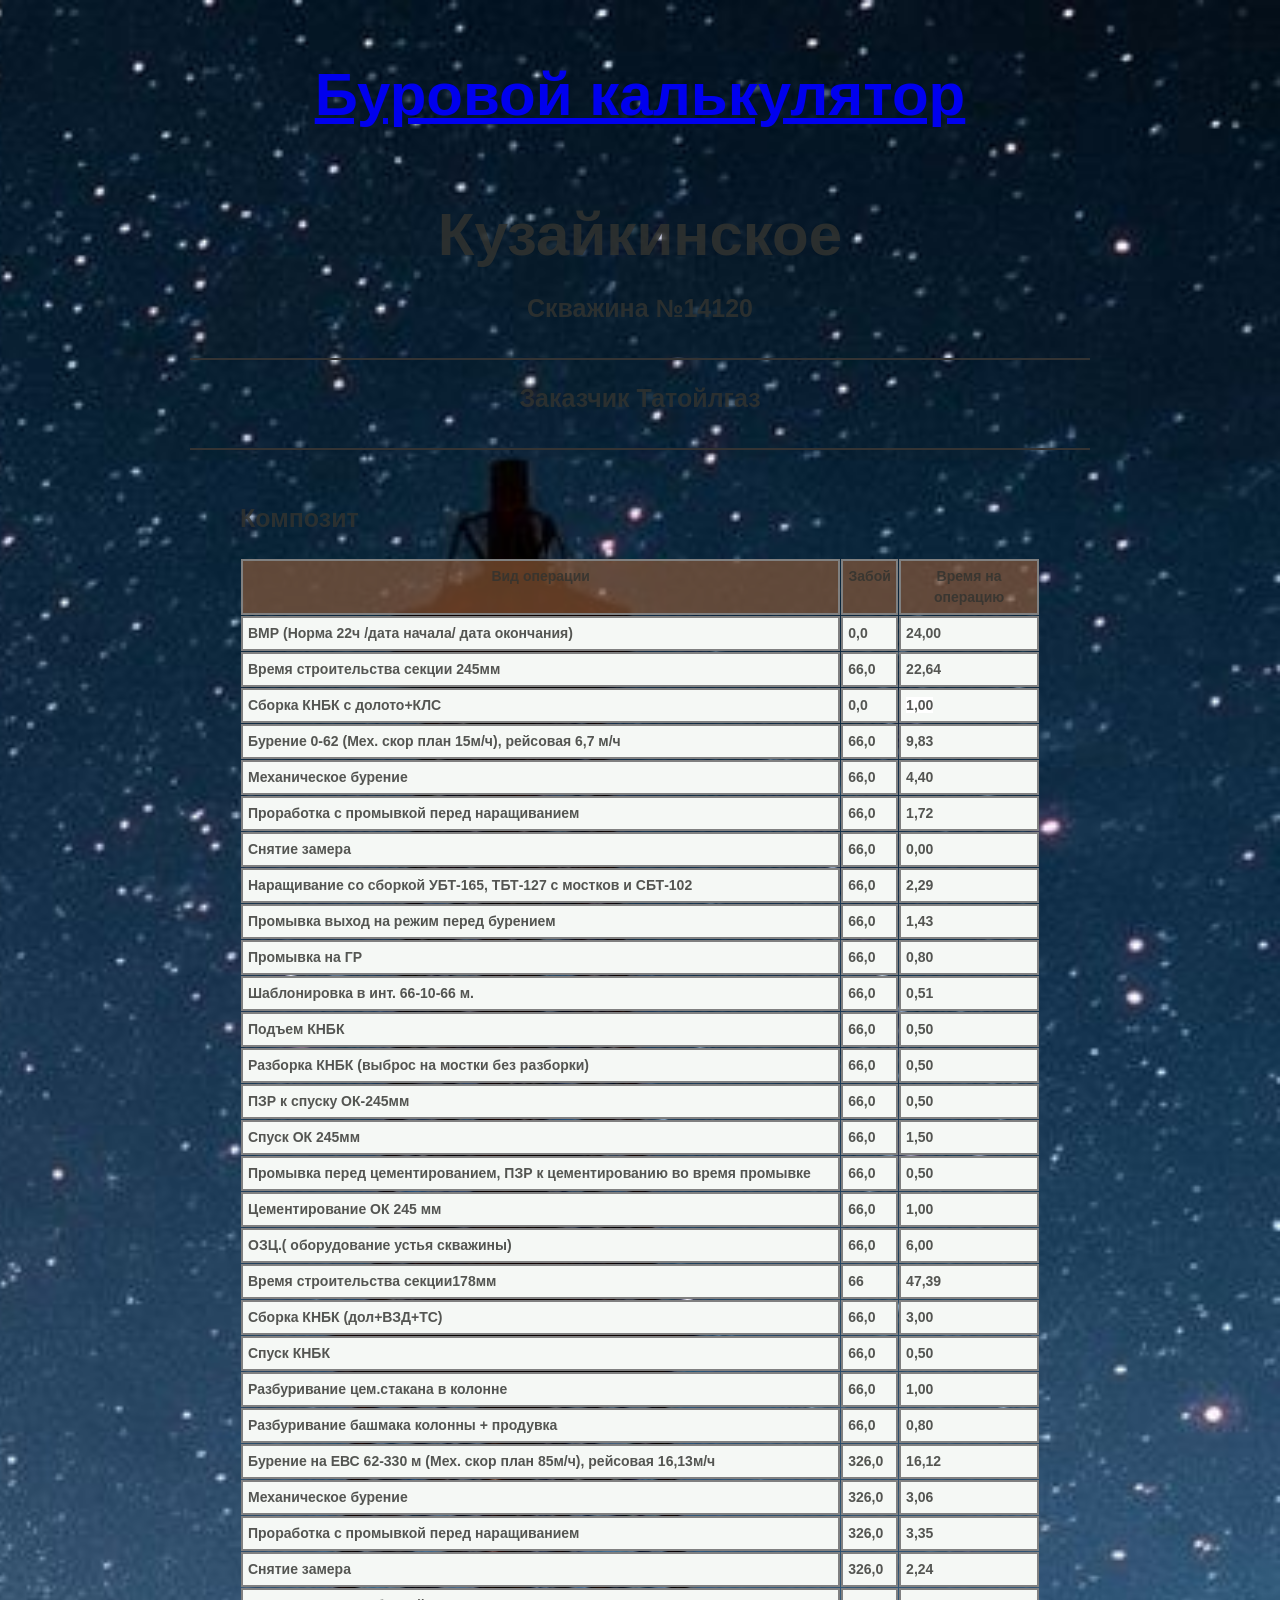
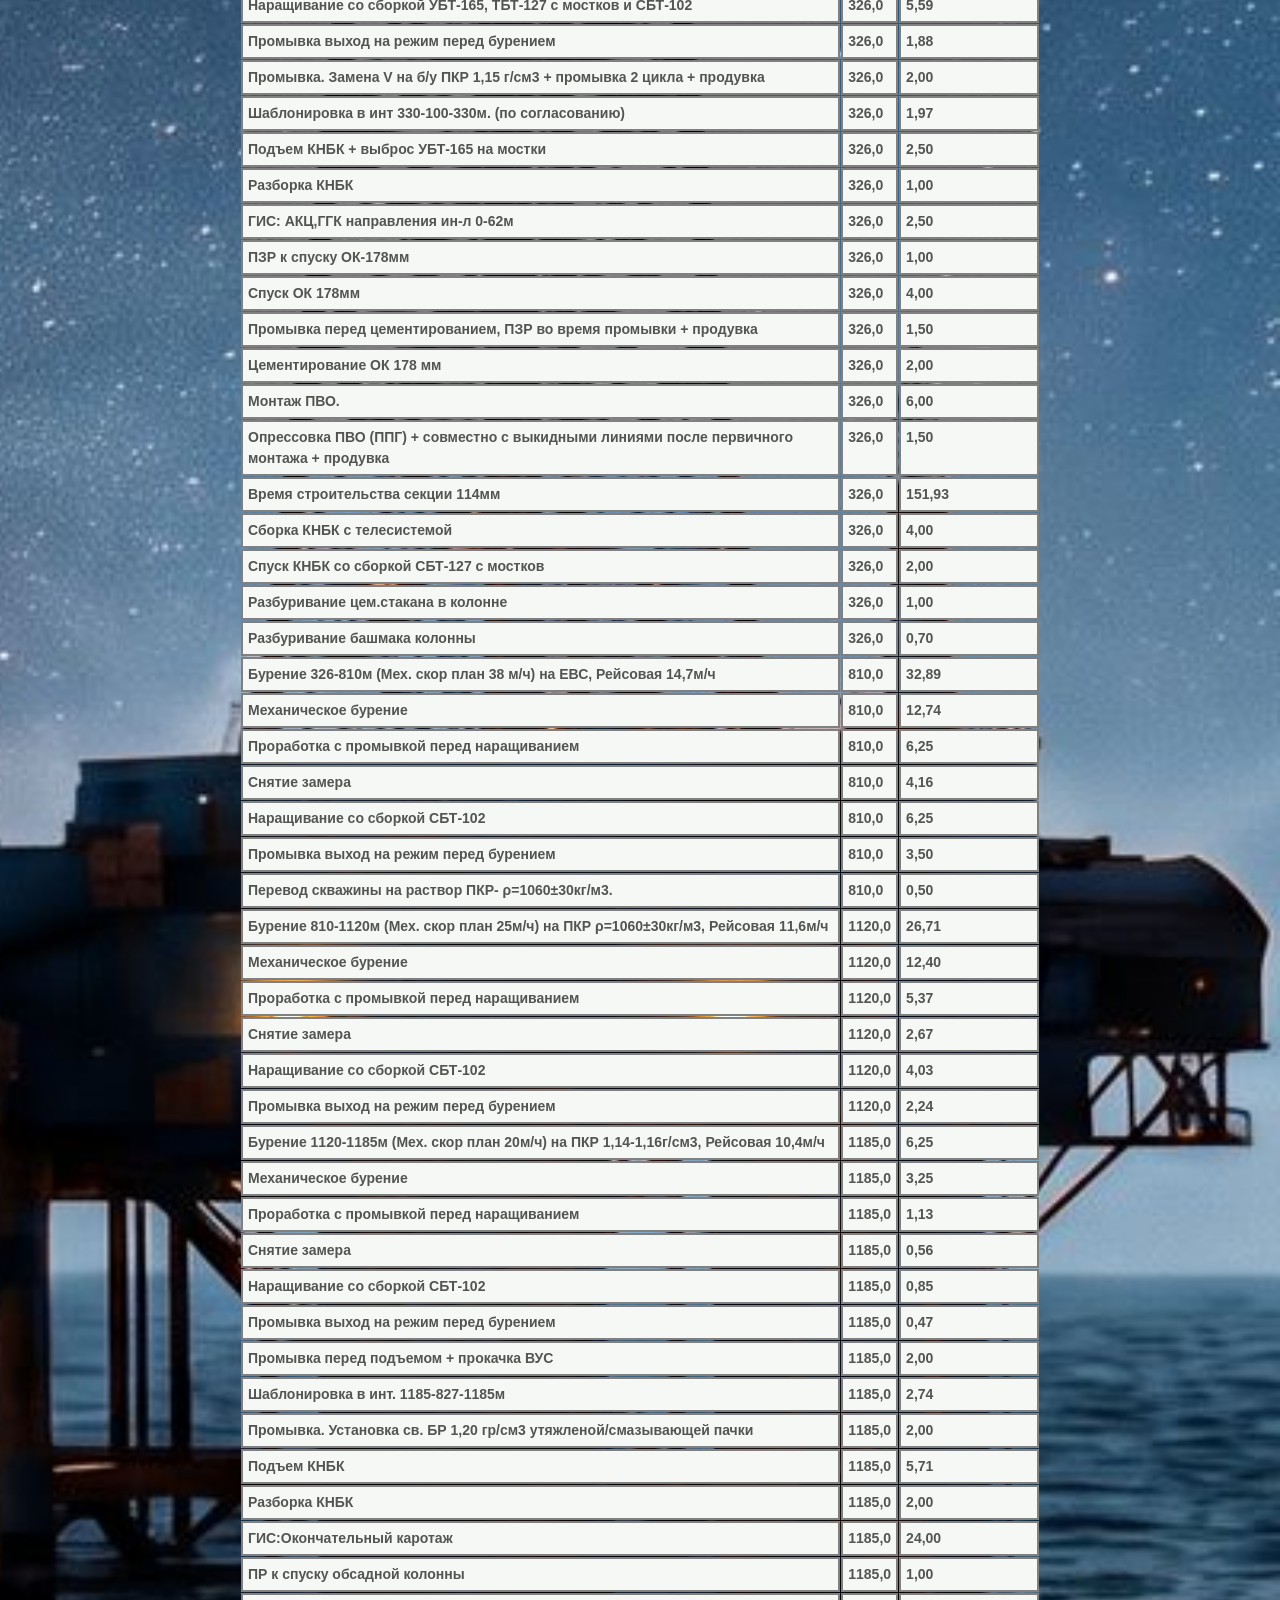
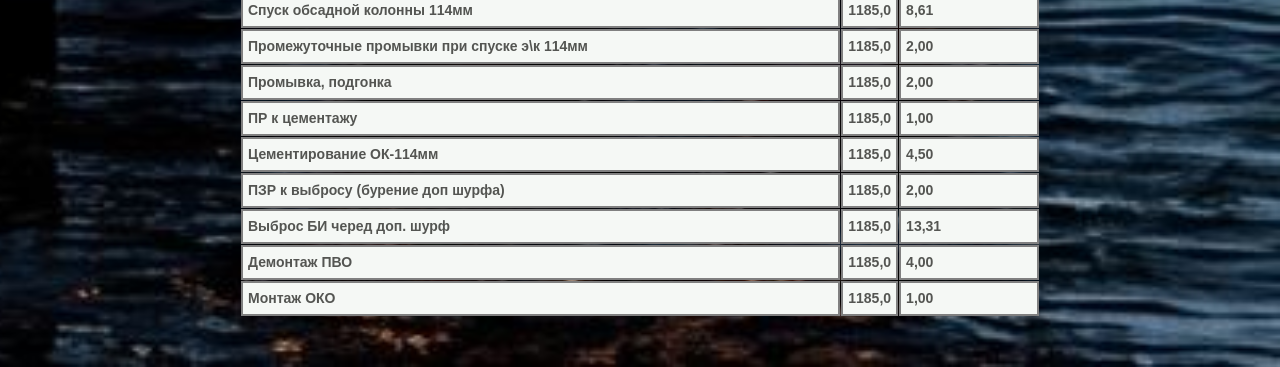
<file: index.html>
<!DOCTYPE html>
<html lang="ru">
  <head>
    <meta charset="UTF-8">                                                                  <!-- кодировка -->
    <script type="text/javascript" href="JavaScript.js"></script>                           <!-- подключение ява скрипта -->
    <meta name="viewport" content="width=device-width, initial-scale=1.0">
    <link rel="stylesheet" href="style.css">                                                <!-- подключение CSS -->
    <link rel="icon" type="image/png" href="icon/favicon-96x96.png" sizes="96x96" />        <!-- Иконка -->
    <link rel="icon" type="image/svg+xml" href="icon/favicon.svg" />                        <!-- Иконка -->
    <link rel="shortcut icon" href="icon/favicon.ico" />                                         <!-- Иконка -->
    <link rel="apple-touch-icon" sizes="180x180" href="icon/apple-touch-icon.png" />             <!-- Иконка -->
    <link rel="manifest" href="icon/site.webmanifest" />                                         <!-- Иконка -->
    <title>Композит</title>
  </head>
  <body >
    
    <main>
      <!-- BEGIN (write your solution here) -->
        <H1><a href="index2.html">Буровой калькулятор</a></H1>
      <H1>Кузайкинское</H1>
      <H2>Скважина №14120</H2>
      <H2>Заказчик Татойлгаз</H2>
      <section>
        <H2>Композит</H2>
          <table class="tg"><thead>
  
    <trhead>
        <tr>
        <th class="tg-highlight"><span style="font-weight:bold">Вид операции</span></th>
        <th class="tg-highlight"><span style="font-weight:bold">Забой</span></th>
        <th class="tg-highlight"><span style="font-weight:bold">Время на операцию</span></th>
        </tr></thead>
        <th class="tg-normal"><span style="font-weight:bold">ВМР (Норма 22ч /дата начала/ дата окончания)</span></th>
        <th class="tg-normal"><span style="font-weight:bold">0,0</span></th>
        <th class="tg-normal"><span style="font-weight:bold">24,00</span></th>
      </tr>
    </thead>
<tbody>
  <tr>
    <td class="tg-normal"><span style="font-weight:bold">Время строительства секции 245мм</span></td>
    <td class="tg-normal"><span style="font-weight:bold">66,0</span></td>
    <td class="tg-normal"><span style="font-weight:bold">22,64</span></td>
  </tr>
  <tr>
    <td class="tg-normal"><span style="font-weight:bold">Сборка КНБК с долото+КЛС</span></td>
    <td class="tg-normal"><span style="font-weight:bold">0,0</span></td>
    <td class="tg-normal"><span style="background-color:#FFF">1,00</span></td>
  </tr>
  <tr>
    <td class="tg-normal"><span style="font-weight:bold">Бурение 0-62 (Мех. скор план 15м/ч), рейсовая 6,7 м/ч</span></td>
    <td class="tg-normal"><span style="font-weight:bold">66,0</span></td>
    <td class="tg-normal"><span style="font-weight:bold">9,83</span></td>
  </tr>
  <tr>
    <td class="tg-normal"><span style="font-weight:bold">Механическое бурение</span></td>
    <td class="tg-normal"><span style="font-weight:bold">66,0</span></td>
    <td class="tg-normal"><span style="font-weight:bold">4,40</span></td>
  </tr>
  <tr>
    <td class="tg-normal"><span style="font-weight:bold">Проработка с промывкой перед наращиванием</span></td>
    <td class="tg-normal"><span style="font-weight:bold">66,0</span></td>
    <td class="tg-normal"><span style="font-weight:bold">1,72</span></td>
  </tr>
  <tr>
    <td class="tg-normal"><span style="font-weight:bold">Снятие замера</span></td>
    <td class="tg-normal"><span style="font-weight:bold">66,0</span></td>
    <td class="tg-normal"><span style="font-weight:bold">0,00</span></td>
  </tr>
  <tr>
    <td class="tg-normal"><span style="font-weight:bold">Наращивание со сборкой УБТ-165, ТБТ-127 с мостков и СБТ-102 </span></td>
    <td class="tg-normal"><span style="font-weight:bold">66,0</span></td>
    <td class="tg-normal"><span style="font-weight:bold">2,29</span></td>
  </tr>
  <tr>
    <td class="tg-normal"><span style="font-weight:bold">Промывка выход на режим перед бурением </span></td>
    <td class="tg-normal"><span style="font-weight:bold">66,0</span></td>
    <td class="tg-normal"><span style="font-weight:bold">1,43</span></td>
  </tr>
  <tr>
    <td class="tg-normal"><span style="font-weight:bold">Промывка на ГР </span></td>
    <td class="tg-normal"><span style="font-weight:bold">66,0</span></td>
    <td class="tg-normal"><span style="font-weight:bold">0,80</span></td>
  </tr>
  <tr>
    <td class="tg-normal"><span style="font-weight:bold">Шаблонировка в инт. 66-10-66 м.</span></td>
    <td class="tg-normal"><span style="font-weight:bold">66,0</span></td>
    <td class="tg-normal"><span style="font-weight:bold">0,51</span></td>
  </tr>
  <tr>
    <td class="tg-normal"><span style="font-weight:bold">Подъем КНБК</span></td>
    <td class="tg-normal"><span style="font-weight:bold">66,0</span></td>
    <td class="tg-normal"><span style="font-weight:bold">0,50</span></td>
  </tr>
  <tr>
    <td class="tg-normal"><span style="font-weight:bold">Разборка КНБК (выброс на мостки без разборки)</span></td>
    <td class="tg-normal"><span style="font-weight:bold">66,0</span></td>
    <td class="tg-normal"><span style="font-weight:bold">0,50</span></td>
  </tr>
  <tr>
    <td class="tg-normal"><span style="font-weight:bold">ПЗР к спуску ОК-245мм</span></td>
    <td class="tg-normal"><span style="font-weight:bold">66,0</span></td>
    <td class="tg-normal"><span style="font-weight:bold">0,50</span></td>
  </tr>
  <tr>
    <td class="tg-normal"><span style="font-weight:bold">Спуск ОК 245мм</span></td>
    <td class="tg-normal"><span style="font-weight:bold">66,0</span></td>
    <td class="tg-normal"><span style="font-weight:bold">1,50</span></td>
  </tr>
  <tr>
    <td class="tg-normal"><span style="font-weight:bold">Промывка перед цементированием, ПЗР к цементированию во время промывке</span></td>
    <td class="tg-normal"><span style="font-weight:bold">66,0</span></td>
    <td class="tg-normal"><span style="font-weight:bold">0,50</span></td>
  </tr>
  <tr>
    <td class="tg-normal"><span style="font-weight:bold">Цементирование ОК 245 мм</span></td>
    <td class="tg-normal"><span style="font-weight:bold">66,0</span></td>
    <td class="tg-normal"><span style="font-weight:bold">1,00</span></td>
  </tr>
  <tr>
    <td class="tg-normal"><span style="font-weight:bold">ОЗЦ.( оборудование устья скважины)</span></td>
    <td class="tg-normal"><span style="font-weight:bold">66,0</span></td>
    <td class="tg-normal"><span style="font-weight:bold">6,00</span></td>
  </tr>
  <tr>
    <td class="tg-normal"><span style="font-weight:bold">Время строительства секции178мм</span></td>
    <td class="tg-normal"><span style="font-weight:bold">66</span></td>
    <td class="tg-normal"><span style="font-weight:bold">47,39</span></td>
  </tr>
  <tr>
    <td class="tg-normal"><span style="font-weight:bold">Сборка КНБК (дол+ВЗД+ТС)</span></td>
    <td class="tg-normal"><span style="font-weight:bold">66,0</span></td>
    <td class="tg-normal"><span style="font-weight:bold">3,00</span></td>
  </tr>
  <tr>
    <td class="tg-normal"><span style="font-weight:bold">Спуск КНБК </span></td>
    <td class="tg-normal"><span style="font-weight:bold">66,0</span></td>
    <td class="tg-normal"><span style="font-weight:bold">0,50</span></td>
  </tr>
  <tr>
    <td class="tg-normal"><span style="font-weight:bold">Разбуривание цем.стакана в колонне</span></td>
    <td class="tg-normal"><span style="font-weight:bold">66,0</span></td>
    <td class="tg-normal"><span style="font-weight:bold">1,00</span></td>
  </tr>
  <tr>
    <td class="tg-normal"><span style="font-weight:bold">Разбуривание башмака колонны + продувка</span></td>
    <td class="tg-normal"><span style="font-weight:bold">66,0</span></td>
    <td class="tg-normal"><span style="font-weight:bold">0,80</span></td>
  </tr>
  <tr>
    <td class="tg-normal"><span style="font-weight:bold">Бурение на ЕВС 62-330 м (Мех. скор план 85м/ч), рейсовая 16,13м/ч </span><br></td>
    <td class="tg-normal"><span style="font-weight:bold">326,0</span></td>
    <td class="tg-normal"><span style="font-weight:bold">16,12</span></td>
  </tr>
  <tr>
    <td class="tg-normal"><span style="font-weight:bold">Механическое бурение</span></td>
    <td class="tg-normal"><span style="font-weight:bold">326,0</span></td>
    <td class="tg-normal"><span style="font-weight:bold">3,06</span></td>
  </tr>
  <tr>
    <td class="tg-normal"><span style="font-weight:bold">Проработка с промывкой перед наращиванием </span></td>
    <td class="tg-normal"><span style="font-weight:bold">326,0</span></td>
    <td class="tg-normal"><span style="font-weight:bold">3,35</span></td>
  </tr>
  <tr>
    <td class="tg-normal"><span style="font-weight:bold">Снятие замера</span></td>
    <td class="tg-normal"><span style="font-weight:bold">326,0</span></td>
    <td class="tg-normal"><span style="font-weight:bold">2,24</span></td>
  </tr>
  <tr>
    <td class="tg-normal"><span style="font-weight:bold">Наращивание со сборкой УБТ-165, ТБТ-127 с мостков и СБТ-102 </span></td>
    <td class="tg-normal"><span style="font-weight:bold">326,0</span></td>
    <td class="tg-normal"><span style="font-weight:bold">5,59</span></td>
  </tr>
  <tr>
    <td class="tg-normal"><span style="font-weight:bold">Промывка выход на режим перед бурением </span></td>
    <td class="tg-normal"><span style="font-weight:bold">326,0</span></td>
    <td class="tg-normal"><span style="font-weight:bold">1,88</span></td>
  </tr>
  <tr>
    <td class="tg-normal"><span style="font-weight:bold">Промывка. Замена V на б/у ПКР 1,15 г/см3 + промывка 2 цикла + продувка</span></td>
    <td class="tg-normal"><span style="font-weight:bold">326,0</span></td>
    <td class="tg-normal"><span style="font-weight:bold">2,00</span></td>
  </tr>
  <tr>
    <td class="tg-normal"><span style="font-weight:bold">Шаблонировка в инт 330-100-330м. (по согласованию)</span></td>
    <td class="tg-normal"><span style="font-weight:bold">326,0</span></td>
    <td class="tg-normal"><span style="font-weight:bold">1,97</span></td>
  </tr>
  <tr>
    <td class="tg-normal"><span style="font-weight:bold">Подъем КНБК + выброс УБТ-165 на мостки</span></td>
    <td class="tg-normal"><span style="font-weight:bold">326,0</span></td>
    <td class="tg-normal"><span style="font-weight:bold">2,50</span></td>
  </tr>
  <tr>
    <td class="tg-normal"><span style="font-weight:bold">Разборка КНБК </span></td>
    <td class="tg-normal"><span style="font-weight:bold">326,0</span></td>
    <td class="tg-normal"><span style="font-weight:bold">1,00</span></td>
  </tr>
  <tr>
    <td class="tg-normal"><span style="font-weight:bold">ГИС: АКЦ,ГГК направления ин-л 0-62м</span></td>
    <td class="tg-normal"><span style="font-weight:bold">326,0</span></td>
    <td class="tg-normal"><span style="font-weight:bold">2,50</span></td>
  </tr>
  <tr>
    <td class="tg-normal"><span style="font-weight:bold">ПЗР к спуску ОК-178мм</span></td>
    <td class="tg-normal"><span style="font-weight:bold">326,0</span></td>
    <td class="tg-normal"><span style="font-weight:bold">1,00</span></td>
  </tr>
  <tr>
    <td class="tg-normal"><span style="font-weight:bold">Спуск ОК 178мм</span></td>
    <td class="tg-normal"><span style="font-weight:bold">326,0</span></td>
    <td class="tg-normal"><span style="font-weight:bold">4,00</span></td>
  </tr>
  <tr>
    <td class="tg-normal"><span style="font-weight:bold">Промывка перед цементированием, ПЗР во время промывки + продувка</span></td>
    <td class="tg-normal"><span style="font-weight:bold">326,0</span></td>
    <td class="tg-normal"><span style="font-weight:bold">1,50</span></td>
  </tr>
  <tr>
    <td class="tg-normal"><span style="font-weight:bold">Цементирование ОК 178 мм</span></td>
    <td class="tg-normal"><span style="font-weight:bold">326,0</span></td>
    <td class="tg-normal"><span style="font-weight:bold">2,00</span></td>
  </tr>
  <tr>
    <td class="tg-normal"><span style="font-weight:bold">Монтаж ПВО.</span></td>
    <td class="tg-normal"><span style="font-weight:bold">326,0</span></td>
    <td class="tg-normal"><span style="font-weight:bold">6,00</span></td>
  </tr>
  <tr>
    <td class="tg-normal"><span style="font-weight:bold">Опрессовка ПВО (ППГ) + совместно с выкидными линиями после первичного монтажа + продувка</span></td>
    <td class="tg-normal"><span style="font-weight:bold">326,0</span></td>
    <td class="tg-normal"><span style="font-weight:bold">1,50</span></td>
  </tr>
  <tr>
    <td class="tg-normal"><span style="font-weight:bold">Время строительства секции 114мм</span></td>
    <td class="tg-normal"><span style="font-weight:bold">326,0</span></td>
    <td class="tg-normal"><span style="font-weight:bold">151,93</span></td>
  </tr>
  <tr>
    <td class="tg-normal"><span style="font-weight:bold">Сборка КНБК с телесистемой</span></td>
    <td class="tg-normal"><span style="font-weight:bold">326,0</span></td>
    <td class="tg-normal"><span style="font-weight:bold">4,00</span></td>
  </tr>
  <tr>
    <td class="tg-normal"><span style="font-weight:bold">Спуск КНБК со сборкой СБТ-127 с мостков</span></td>
    <td class="tg-normal"><span style="font-weight:bold">326,0</span></td>
    <td class="tg-normal"><span style="font-weight:bold">2,00</span></td>
  </tr>
  <tr>
    <td class="tg-normal"><span style="font-weight:bold">Разбуривание цем.стакана в колонне</span></td>
    <td class="tg-normal"><span style="font-weight:bold">326,0</span></td>
    <td class="tg-normal"><span style="font-weight:bold">1,00</span></td>
  </tr>
  <tr>
    <td class="tg-normal"><span style="font-weight:bold">Разбуривание башмака колонны</span></td>
    <td class="tg-normal"><span style="font-weight:bold">326,0</span></td>
    <td class="tg-normal"><span style="font-weight:bold">0,70</span></td>
  </tr>
  <tr>
    <td class="tg-normal"><span style="font-weight:bold">Бурение 326-810м (Мех. скор план 38 м/ч) на ЕВС, Рейсовая 14,7м/ч </span><br></td>
    <td class="tg-normal"><span style="font-weight:bold">810,0</span></td>
    <td class="tg-normal"><span style="font-weight:bold">32,89</span></td>
  </tr>
  <tr>
    <td class="tg-normal"><span style="font-weight:bold">Механическое бурение</span></td>
    <td class="tg-normal"><span style="font-weight:bold">810,0</span></td>
    <td class="tg-normal"><span style="font-weight:bold">12,74</span></td>
  </tr>
  <tr>
    <td class="tg-normal"><span style="font-weight:bold">Проработка с промывкой перед наращиванием </span></td>
    <td class="tg-normal"><span style="font-weight:bold">810,0</span></td>
    <td class="tg-normal"><span style="font-weight:bold">6,25</span></td>
  </tr>
  <tr>
    <td class="tg-normal"><span style="font-weight:bold">Снятие замера</span></td>
    <td class="tg-normal"><span style="font-weight:bold">810,0</span></td>
    <td class="tg-normal"><span style="font-weight:bold">4,16</span></td>
  </tr>
  <tr>
    <td class="tg-normal"><span style="font-weight:bold">Наращивание со сборкой СБТ-102 </span></td>
    <td class="tg-normal"><span style="font-weight:bold">810,0</span></td>
    <td class="tg-normal"><span style="font-weight:bold">6,25</span></td>
  </tr>
  <tr>
    <td class="tg-normal"><span style="font-weight:bold">Промывка выход на режим перед бурением </span></td>
    <td class="tg-normal"><span style="font-weight:bold">810,0</span></td>
    <td class="tg-normal"><span style="font-weight:bold">3,50</span></td>
  </tr>
  <tr>
    <td class="tg-normal"><span style="font-weight:bold">Перевод скважины на раствор ПКР- ρ=1060±30кг/м3.</span></td>
    <td class="tg-normal"><span style="font-weight:bold">810,0</span></td>
    <td class="tg-normal"><span style="font-weight:bold">0,50</span></td>
  </tr>
  <tr>
    <td class="tg-normal"><span style="font-weight:bold">Бурение 810-1120м (Мех. скор план 25м/ч) на ПКР ρ=1060±30кг/м3, Рейсовая 11,6м/ч </span></td>
    <td class="tg-normal"><span style="font-weight:bold">1120,0</span></td>
    <td class="tg-normal"><span style="font-weight:bold">26,71</span></td>
  </tr>
  <tr>
    <td class="tg-normal"><span style="font-weight:bold">Механическое бурение</span></td>
    <td class="tg-normal"><span style="font-weight:bold">1120,0</span></td>
    <td class="tg-normal"><span style="font-weight:bold">12,40</span></td>
  </tr>
  <tr>
    <td class="tg-normal"><span style="font-weight:bold">Проработка с промывкой перед наращиванием </span></td>
    <td class="tg-normal"><span style="font-weight:bold">1120,0</span></td>
    <td class="tg-normal"><span style="font-weight:bold">5,37</span></td>
  </tr>
  <tr>
    <td class="tg-normal"><span style="font-weight:bold">Снятие замера</span></td>
    <td class="tg-normal"><span style="font-weight:bold">1120,0</span></td>
    <td class="tg-normal"><span style="font-weight:bold">2,67</span></td>
  </tr>
  <tr>
    <td class="tg-normal"><span style="font-weight:bold">Наращивание со сборкой СБТ-102 </span></td>
    <td class="tg-normal"><span style="font-weight:bold">1120,0</span></td>
    <td class="tg-normal"><span style="font-weight:bold">4,03</span></td>
  </tr>
  <tr>
    <td class="tg-normal"><span style="font-weight:bold">Промывка выход на режим перед бурением </span></td>
    <td class="tg-normal"><span style="font-weight:bold">1120,0</span></td>
    <td class="tg-normal"><span style="font-weight:bold">2,24</span></td>
  </tr>
  <tr>
    <td class="tg-normal"><span style="font-weight:bold">Бурение 1120-1185м (Мех. скор план 20м/ч) на ПКР 1,14-1,16г/см3, Рейсовая 10,4м/ч</span></td>
    <td class="tg-normal"><span style="font-weight:bold">1185,0</span></td>
    <td class="tg-normal"><span style="font-weight:bold">6,25</span></td>
  </tr>
  <tr>
    <td class="tg-normal"><span style="font-weight:bold">Механическое бурение</span></td>
    <td class="tg-normal"><span style="font-weight:bold">1185,0</span></td>
    <td class="tg-normal"><span style="font-weight:bold">3,25</span></td>
  </tr>
  <tr>
    <td class="tg-normal"><span style="font-weight:bold">Проработка с промывкой перед наращиванием </span></td>
    <td class="tg-normal"><span style="font-weight:bold">1185,0</span></td>
    <td class="tg-normal"><span style="font-weight:bold">1,13</span></td>
  </tr>
  <tr>
    <td class="tg-normal"><span style="font-weight:bold">Снятие замера</span></td>
    <td class="tg-normal"><span style="font-weight:bold">1185,0</span></td>
    <td class="tg-normal"><span style="font-weight:bold">0,56</span></td>
  </tr>
  <tr>
    <td class="tg-normal"><span style="font-weight:bold">Наращивание со сборкой СБТ-102 </span></td>
    <td class="tg-normal"><span style="font-weight:bold">1185,0</span></td>
    <td class="tg-normal"><span style="font-weight:bold">0,85</span></td>
  </tr>
  <tr>
    <td class="tg-normal"><span style="font-weight:bold">Промывка выход на режим перед бурением </span></td>
    <td class="tg-normal"><span style="font-weight:bold">1185,0</span></td>
    <td class="tg-normal"><span style="font-weight:bold">0,47</span></td>
  </tr>
  <tr>
    <td class="tg-normal"><span style="font-weight:bold">Промывка перед подъемом + прокачка ВУС</span></td>
    <td class="tg-normal"><span style="font-weight:bold">1185,0</span></td>
    <td class="tg-normal"><span style="font-weight:bold">2,00</span></td>
  </tr>
  <tr>
    <td class="tg-normal"><span style="font-weight:bold">Шаблонировка в инт. 1185-827-1185м </span></td>
    <td class="tg-normal"><span style="font-weight:bold">1185,0</span></td>
    <td class="tg-normal"><span style="font-weight:bold">2,74</span></td>
  </tr>
  <tr>
    <td class="tg-normal"><span style="font-weight:bold">Промывка. Установка св. БР 1,20 гр/см3 утяжленой/смазывающей пачки </span></td>
    <td class="tg-normal"><span style="font-weight:bold">1185,0</span></td>
    <td class="tg-normal"><span style="font-weight:bold">2,00</span></td>
  </tr>
  <tr>
    <td class="tg-normal"><span style="font-weight:bold">Подъем КНБК</span></td>
    <td class="tg-normal"><span style="font-weight:bold">1185,0</span></td>
    <td class="tg-normal"><span style="font-weight:bold">5,71</span></td>
  </tr>
  <tr>
    <td class="tg-normal"><span style="font-weight:bold">Разборка КНБК</span></td>
    <td class="tg-normal"><span style="font-weight:bold">1185,0</span></td>
    <td class="tg-normal"><span style="font-weight:bold">2,00</span></td>
  </tr>
  <tr>
    <td class="tg-normal"><span style="font-weight:bold">ГИС:Окончательный каротаж </span></td>
    <td class="tg-normal"><span style="font-weight:bold">1185,0</span></td>
    <td class="tg-normal"><span style="font-weight:bold">24,00</span></td>
  </tr>
  <tr>
    <td class="tg-normal"><span style="font-weight:bold">ПР к спуску обсадной колонны</span></td>
    <td class="tg-normal"><span style="font-weight:bold">1185,0</span></td>
    <td class="tg-normal"><span style="font-weight:bold">1,00</span></td>
  </tr>
  <tr>
    <td class="tg-normal"><span style="font-weight:bold">Спуск обсадной колонны 114мм</span></td>
    <td class="tg-normal"><span style="font-weight:bold">1185,0</span></td>
    <td class="tg-normal"><span style="font-weight:bold">8,61</span></td>
  </tr>
  <tr>
    <td class="tg-normal"><span style="font-weight:bold">Промежуточные промывки при спуске э\к 114мм</span></td>
    <td class="tg-normal"><span style="font-weight:bold">1185,0</span></td>
    <td class="tg-normal"><span style="font-weight:bold">2,00</span></td>
  </tr>
  <tr>
    <td class="tg-normal"><span style="font-weight:bold">Промывка, подгонка</span></td>
    <td class="tg-normal"><span style="font-weight:bold">1185,0</span></td>
    <td class="tg-normal"><span style="font-weight:bold">2,00</span></td>
  </tr>
  <tr>
    <td class="tg-normal"><span style="font-weight:bold">ПР к цементажу</span></td>
    <td class="tg-normal"><span style="font-weight:bold">1185,0</span></td>
    <td class="tg-normal"><span style="font-weight:bold">1,00</span></td>
  </tr>
  <tr>
    <td class="tg-normal"><span style="font-weight:bold">Цементирование ОК-114мм</span></td>
    <td class="tg-normal"><span style="font-weight:bold">1185,0</span></td>
    <td class="tg-normal"><span style="font-weight:bold">4,50</span></td>
  </tr>
  <tr>
    <td class="tg-normal"><span style="font-weight:bold">ПЗР к выбросу (бурение доп шурфа)</span></td>
    <td class="tg-normal"><span style="font-weight:bold">1185,0</span></td>
    <td class="tg-normal"><span style="font-weight:bold">2,00</span></td>
  </tr>
  <tr>
    <td class="tg-normal"><span style="font-weight:bold">Выброс БИ черед доп. шурф</span></td>
    <td class="tg-normal"><span style="font-weight:bold">1185,0</span></td>
    <td class="tg-normal"><span style="font-weight:bold">13,31</span></td>
  </tr>
  <tr>
    <td class="tg-normal"><span style="font-weight:bold">Демонтаж ПВО</span></td>
    <td class="tg-normal"><span style="font-weight:bold">1185,0</span></td>
    <td class="tg-normal"><span style="font-weight:bold">4,00</span></td>
  </tr>
  <tr>
    <td class="tg-normal"><span style="font-weight:bold">Монтаж ОКО</span></td>
    <td class="tg-normal"><span style="font-weight:bold">1185,0</span></td>
    <td class="tg-normal"><span style="font-weight:bold">1,00</span></td>
  </tr>
</tbody></table>
        </section>
      <!-- END -->
    </main>
  </body>
</html>
</file>
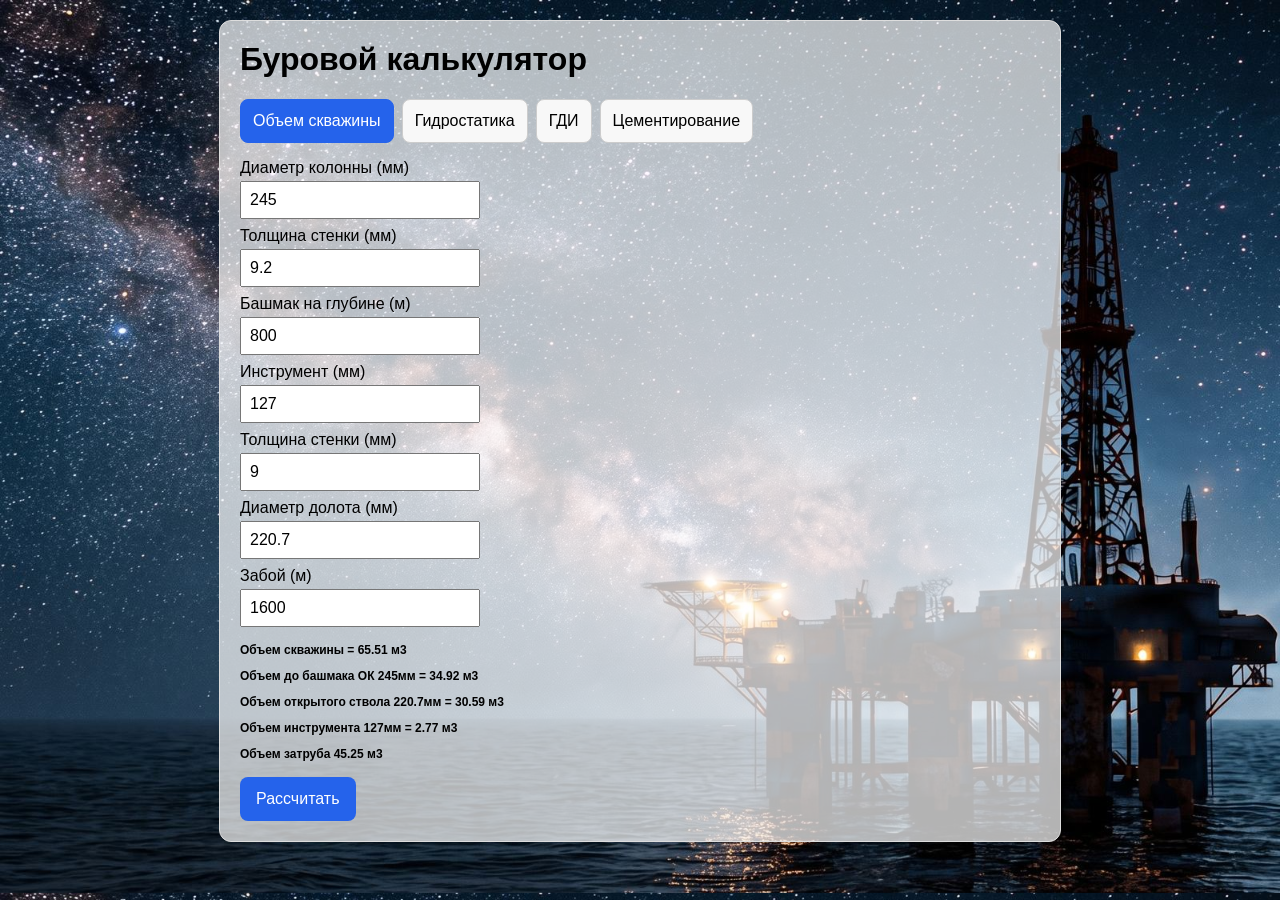
<file: index2.html>
<!-- Калькулятор -->
<!DOCTYPE html>
<html lang="ru">
<head>
    <meta charset="UTF-8">                                <!-- кодировка -->
    <script type="text/javascript" href="JavaScript.js"></script>                           <!-- подключение ява скрипта -->
    <meta name="viewport" content="width=device-width, initial-scale=1.0">
    <link rel="stylesheet" href="style2.css">                                                   <!-- подключение CSS -->
    <link rel="icon" type="image/png" href="icon/favicon-96x96.png" sizes="96x96" />            <!-- Иконка -->
    <link rel="icon" type="image/svg+xml" href="icon/favicon.svg" />                         <!-- Иконка -->
    <link rel="shortcut icon" href="icon/favicon.ico" />                                             <!-- Иконка -->
    <link rel="apple-touch-icon" sizes="180x180" href="icon/apple-touch-icon.png" />               <!-- Иконка -->
    <link rel="manifest" href="icon/site.webmanifest" />                                            <!-- Иконка -->

    <title>Калькулятор бурения</title>                                           <!-- Название сайта -->
</head>

<body>
<div class="card">
<h1>Буровой калькулятор</h1></p>
<div class="tabs">                                                                           <!-- Верхник блок кнопок -->
<button type="button" class="active" onclick="tab('vol', this)">Объем скважины</button>
<button type="button" onclick="tab('hyd', this)">Гидростатика</button>
<button type="button" onclick="tab('mech', this)">ГДИ</button>
<button type="button" onclick="tab('mud', this)">Цементирование</button>
</div>


                      <!-- Объем скважины -->
<div id="vol" class="panel active">
<label>Диаметр колонны (мм)</label>
<input id="vol_d1" type="text" inputmode="decimal" autocomplete="off" value="245">
<label>Толщина стенки (мм)</label>
<input id="vol_wall" type="text" inputmode="decimal" autocomplete="off" value="9.2">
<label>Башмак на глубине (м)</label>
<input id="vol_h1" type="text" inputmode="decimal" autocomplete="off" value="800">
<label>Инструмент (мм)</label>
<input id="vol_dSBT" type="text" inputmode="decimal" autocomplete="off" value="127">
<label>Толщина стенки (мм)</label>
<input id="vol_wallSBT" type="text" inputmode="decimal" autocomplete="off" value="9">
<label>Диаметр долота (мм)</label>
<input id="vol_d2" type="text" inputmode="decimal" autocomplete="off" value="220.7">
<label>Забой (м)</label>
<input id="vol_h2" type="text" inputmode="decimal" autocomplete="off" value="1600">
<div class="out" id="vol_out">0</div>
<button type="button" class="go" onclick="calcVol()">Рассчитать</button>
</div>

                      <!-- Гидростатика -->
<div id="hyd" class="panel">
<label>Удельный вес раствора (г/см3)</label>
<input id="hyd_y" type="text" inputmode="decimal" autocomplete="off" value="1.01">
<label>Забой, вертикаль (м)</label>
<input id="hyd_h" type="text" inputmode="decimal" autocomplete="off" value="3000">
<div class="out" id="hyd_out">0</div>
<button type="button" class="go" onclick="calcHyd()">Рассчитать</button>
</div>

                      <!-- ГДИ -->

<div id="mech" class="panel">
<label><H3> Опрессовка открытого ствола (определение коэффициента приемистости).</H3>
<p>Для скважин с полным поглощением коэффициент приемистости не определяется.</p> 
<p>Буровым насосом проводится прямая промывка до выхода бурового раствора на устье. Производится герметизация затрубного пространства. </p>
<p>С помощью ЦА возобновляется закачка бурового раствора в трубное пространство с контролем избыточного давления на манометре ЦА.</p>
<p>После выхода на установившийся режим (постоянное избыточное давление) закачка бурового раствора продолжается в течение 3 минут (но не более 10 м3). Фиксируется время t и объем закачиваемого раствора V. Рассчитывается расход Q по формуле:</p>
<p>Q=V/t</p>
<p>где:</p>
<p>Q – расход закачиваемой в поглощающий пласт жидкости, м3/ч;</p> 
<p>t – время, в течение которого производится закачка жидкости в пласт, ч;</p> 
<p>V – объем закачанной в поглощающий пласт жидкости, м3.</p>
<p>Коэффициент приемистости определяется по следующей формуле: Кпр=Q/Pизб</p>
<p>где:</p> 
<p>Кпр – коэффициент приемистости, (м3/ч)/МПа;</p> 
<p>Q – расход, м3/ч;</p> 
<p>Ризб – давление нагнетания, МПа.</p>
</label>
<label>t – продолжительность закачки жидкости в пласт (ч.)</label>
<input id="mech_g" type="text" inputmode="decimal" autocomplete="off" value="12">
<label>V – объем закачанной жидкости, (м3.)</label>
<input id="mech_db" type="text" inputmode="decimal" autocomplete="off" value="215.9">
<div class="out" id="mech_out">0</div>
<button type="button" class="go" onclick="calcMech()">Рассчитать</button>
</div>

                      <!-- Цементирование -->
<div id="mud" class="panel">
<label>Диаметр D (мм)</label>
<input id="mud_d" type="text" inputmode="decimal" autocomplete="off" value="245">
<label>Глубина H (м)</label>
<input id="mud_h" type="text" inputmode="decimal" autocomplete="off" value="3000">
<label>Плотность rho (г/см3)</label>
<input id="mud_rho" type="text" inputmode="decimal" autocomplete="off" value="1.18">
<div class="out" id="mud_out">0</div>
<button type="button" class="go" onclick="calcMud()">Рассчитать</button>
</div>

<script>
function val(id){return parseFloat(document.getElementById(id).value.replace(",","."));}     //проверка, замена запятой на точку.

//Меню
function tab(id, btn){
var panels=document.querySelectorAll(".panel");
for(var i=0;i<panels.length;i++){panels[i].classList.remove('active');}
document.getElementById(id).classList.add('active');
var buttons=document.querySelectorAll('.tabs button');
for(var j=0;j<buttons.length;j++){buttons[j].classList.remove('active');}
btn.classList.add('active');
}


//Расчёт объема скважины
function calcVol(){
var d1=val('vol_d1'), wall=val('vol_wall'), h1=val('vol_h1'), dSBT=val('vol_dSBT'), wallSBT=val('vol_wallSBT'), d2=val('vol_d2'), h2=val('vol_h2');
if(isNaN(d1)||isNaN(wall)||isNaN(h1)||isNaN(dSBT)||isNaN(wallSBT)||isNaN(d2)||isNaN(h2)){document.getElementById('vol_out').innerHTML='Ошибка';return;}
document.getElementById('vol_out').innerHTML=(
    "<p>" +  "Объем скважины = " + (((d2*d2)*3.14/4*(h2-h1)/1000000)+(((d1-wall)*(d1-wall))*3.14/4*h1/1000000)).toFixed(2) + " м3" + "</p>" +
    "<p>" +  "Объем до башмака ОК " + d1 + "мм = " + (((d1-wall)*(d1-wall))*3.14/4*h1/1000000).toFixed(2) + " м3" + "</p>" +
    "<p>" + "Объем открытого ствола " + d2 + "мм = " + ((d2*d2)*3.14/4*(h2-h1)/1000000).toFixed(2) + " м3" + "</p>" +
    "<p>" + "Объем инструмента " + dSBT + "мм = " + ((dSBT*dSBT*3.14/4*h2/1000000)-((dSBT-wallSBT)*(dSBT-wallSBT)*3.14/4*h2/1000000)).toFixed(2) + " м3" + "</p>" + 
    "<p>" + "Объем затруба " + (((d2*d2)*3.14/4*(h2-h1)/1000000)+(((d1-wall)*(d1-wall))*3.14/4*h1/1000000)-(dSBT*dSBT*3.14/4*h2/1000000)).toFixed(2) + " м3" + "</p>" );
}


//Гидростатика
function calcHyd(){
var y=val('hyd_y'), h=val('hyd_h');
if(isNaN(y)||isNaN(h)){document.getElementById('hyd_out').innerHTML='Ошибка';return;}
document.getElementById('hyd_out').innerHTML=((y*9.81*h)/1000).toFixed(3)+' МПа';
}

function calcMech(){
var g=val('mech_g'), db=val('mech_db');
if(isNaN(g)||isNaN(db)||db<=0){document.getElementById('mech_out').innerHTML='Ошибка';return;}
var f=g*9.81;
var p=(f*1000)/(3.14/4*db*db);
document.getElementById('mech_out').innerHTML=p.toFixed(3)+' МПа';
}

function calcMud(){
var d=val('mud_d'), h=val('mud_h'), rho=val('mud_rho');
if(isNaN(d)||isNaN(h)||isNaN(rho)||d<=0){document.getElementById('mud_out').innerHTML='Ошибка';return;}
var vol=d*d*3.14/4*h/1000000;
var ph=rho*9.81*h/1000;
document.getElementById('mud_out').innerHTML=vol.toFixed(3)+' м3; P='+ph.toFixed(3)+' МПа';
}
calcVol();
</script>
</body>
</html>
</file>
<file: style.css>
/* Журнал */
body {
  background-image:url("imagef.jpg"); background-color:#0b1424; background-size:cover; background-position:right center;
  margin: 0px;

  /* BEGIN (write your solution here) */
font-size: 18px;
color: rgba(50, 51, 47, 0.829);
  
  /* END */
  font-family: sans-serif;
  line-height: 1.5;
}


h1 {
/* BEGIN (write your solution here) */

margin-top: 50px;
margin-bottom: 10px;
font-size: 60px;
text-align: center;
/* END */
}



h2 {
  /* BEGIN (write your solution here) */
font-size: 25px;
margin-top: 0px;
padding-bottom: 30px;
text-align: center;
  
  /* END */

  border-bottom: 2px solid #333;
}

main {
  max-width: 900px;
  margin: auto;
}

section {

/* BEGIN (write your solution here) */
margin-top: 50px;
margin-bottom: 50px;
margin-left: 0px;
margin-right: 0px;
padding-top: 0px;
padding-bottom: 0px;
padding-left: 50px;
padding-right: 50px;

/* END */

}

section > h2 {
  padding: 0px;
  text-align: left;
  border: none;
}


li {
  margin-bottom: 10px;
}

.tg  {border-collapse:separate;border-spacing:1px;width:100%;}

.tg td{border-color:black;border-style:solid;border-width:2px;font-family:Arial, sans-serif;font-size:14px;
  overflow:hidden;padding:5px 5px;word-break:normal;}
.tg th{border-color:black;border-style:solid;border-width:2px;font-family:Arial, sans-serif;font-size:14px;
  font-weight:normal;overflow:hidden;padding:5px 5px;word-break:normal;}
.tg .tg-normal{background-color:rgb(245, 248, 245);border-color:inherit;font-weight:bold;text-align:left;vertical-align:top}
.tg .tg-highlight{background-color:#945e3aa1;border-color:inherit;text-align:center;vertical-align:top}

/* Мобильная версия */
@media (max-width: 700px) {
  body { font-size: 16px; }

  h1 { font-size: 30px; margin-top: 24px; padding: 0 12px; }
  h2 { font-size: 20px; padding-bottom: 16px; padding-left: 12px; padding-right: 12px; }

  section { margin-top: 20px; margin-bottom: 20px; padding-left: 8px; padding-right: 8px; }
  section > h2 { padding-left: 4px; }

  /* Таблица: колонки «Забой» и «Время» узкие, название операции занимает всё остальное */
  .tg { border-spacing: 0; }
  .tg td, .tg th { font-size: 13px; padding: 4px 4px; border-width: 1px; }
  .tg td:nth-child(2), .tg th:nth-child(2) { width: 52px; text-align: right; }
  .tg td:nth-child(3), .tg th:nth-child(3) { width: 58px; text-align: right; }
  .tg .tg-highlight { font-size: 12px; color: #fff; }

  /* Заголовки лежат прямо на тёмном фоне — делаем светлыми */
  main > h1, main > h2, section > h2 { color: #fff; text-shadow: 0 1px 4px rgba(0, 0, 0, 0.9); }
  main > h1 a { color: #9ec5ff; }
  main > h2 { border-bottom-color: rgba(255, 255, 255, 0.5); }
}
</file>
<file: style2.css>
/* Калькулятор */
body{ background-image:url("imagef.jpg"); background-size: cover; background-color:#0b1424; font-family:Arial,sans-serif;margin:0;padding:20px}
.card{max-width:800px;margin:0 auto;background: rgba(255, 255, 255, 0.7);border:1px solid #ddd;border-radius:12px;padding:20px}
h1{margin-top:0}
.tabs button{margin-right:6px;padding:8px 12px;border:1px solid #ccc;background:#f8f8f8;cursor:pointer}
.tabs button.active{background:#2563eb;color:#fff;border-color:#2563eb}
.panel{display:none;margin-top:16px}
.panel.active{display:block}
label{display:block;margin:8px 0 4px}
input{padding:8px;width:220px;max-width:100%}
.out{margin:16px 0;font-size:12px;color:black;font-weight:bold} /* стиль текста результат. */ 
button.go{padding:10px 16px;background:#2563eb;color:#fff;border:0;border-radius:8px;cursor:pointer}
/* Мобильная версия */
.tabs{display:flex;flex-wrap:wrap;gap:8px}
.tabs button{margin-right:0;min-height:44px;border-radius:8px;font-size:16px}
input{font-size:16px} /* 16px — чтобы iPhone не приближал страницу при вводе */
button.go{min-height:44px;font-size:16px}

@media (max-width: 600px){
  body{padding:10px}
  .card{padding:14px;border-radius:10px}
  h1{font-size:24px}
  .tabs button{flex:1 1 calc(50% - 8px);padding:8px 6px}
  input{width:100%;box-sizing:border-box}
  .out{font-size:15px}
  .out p{margin:6px 0}
  button.go{width:100%}
}
</file>
